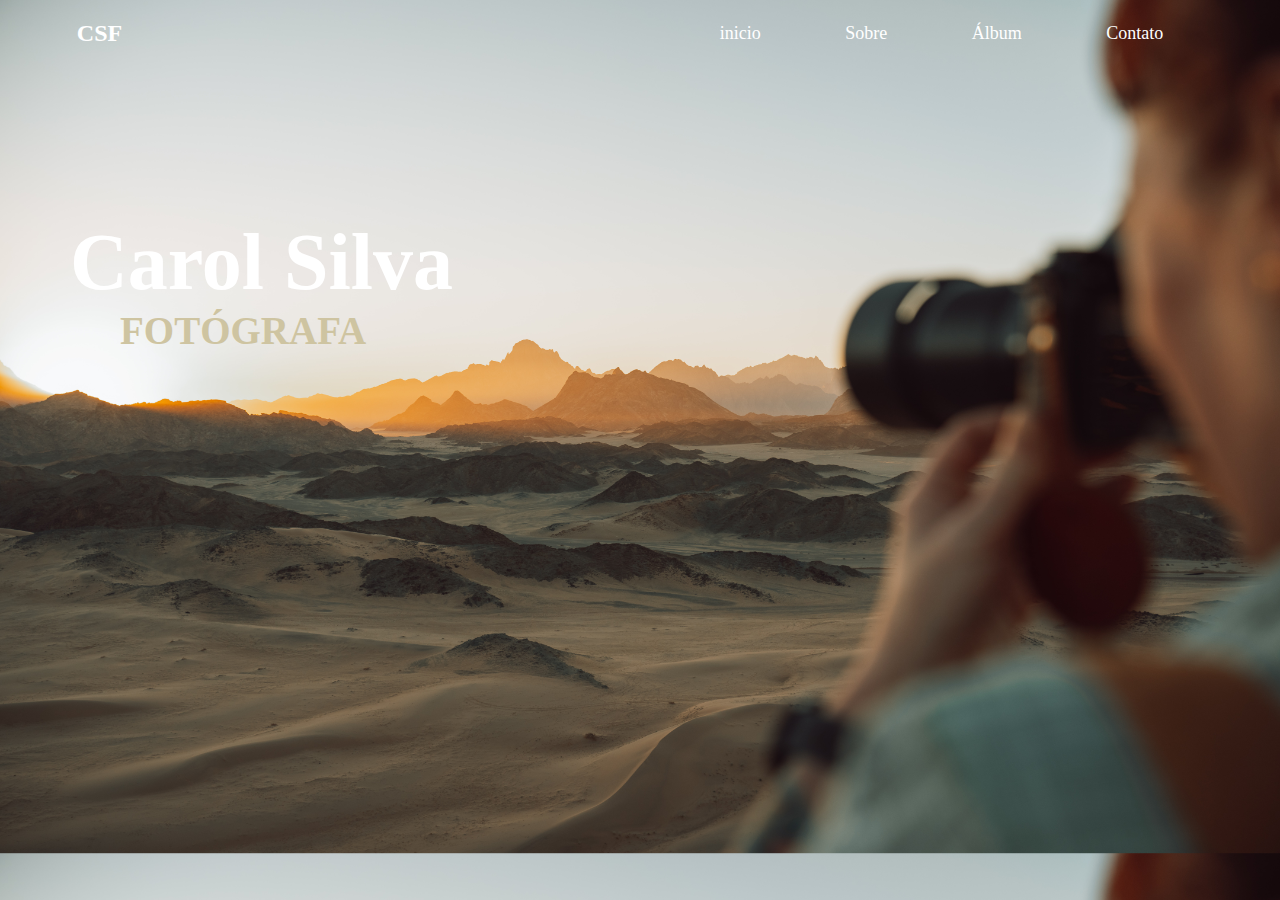
<file: index.html>
<!DOCTYPE html>
<html lang="PT-br">
<head>
    <meta charset="UTF-8">
    <meta name="viewport" content="width=device-width, initial-scale=1.0">
    <title>portifolio - Carol Silva</title>
   <link rel="stylesheet" href="style.css">
</head>
<body>

<header>
    <div class="interface">
        <h2 class="logo"> CSF</h2> <!--logo-->

        <nav class="menu">
            <ul>
                <btn>
                <li><a href="index.html">inicio</a></li>
            </btn>
            <btn>
                <li><a href="sobre.html">Sobre</a></li>
            </btn>
            <btn>
                <li><a href="book.html">Álbum</a></li>
            </btn>
            <btn>
                <li><a href="contato.html">Contato</a></li>
            </btn>
            
            </ul>
        </nav>
    </div>
</header>

<section>
    <div>
        <h1>Carol Silva</h1>
        <h2>FOTÓGRAFA</h2>
    </div>
</section>
  
</body>
</html>
</file>
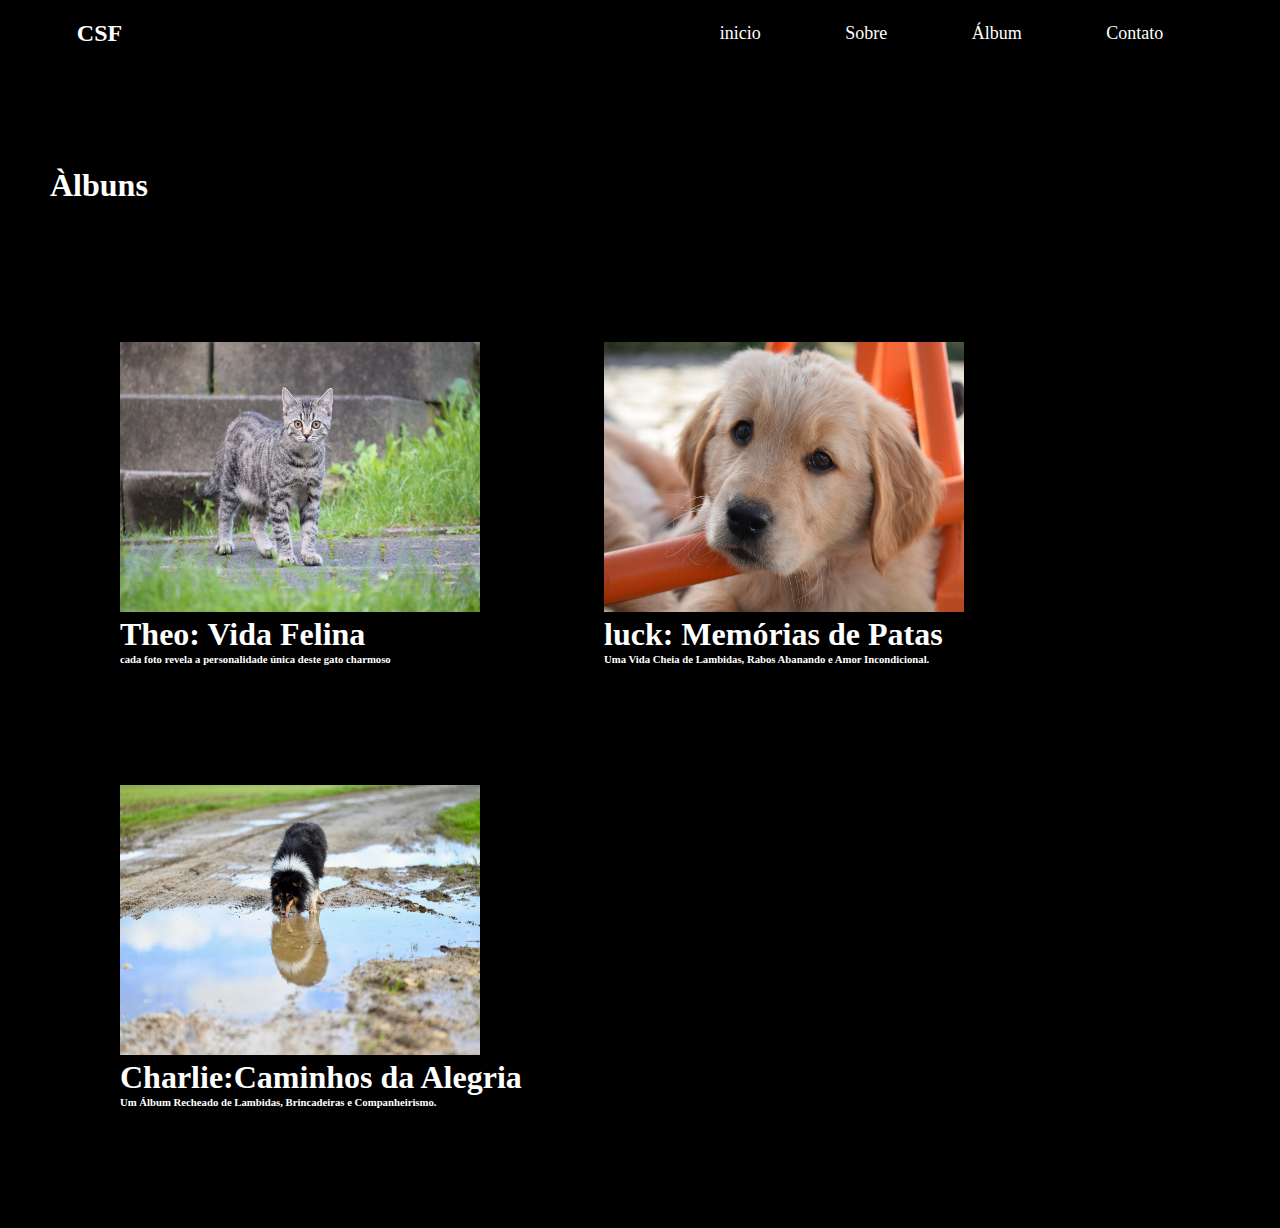
<file: book.html>
<!DOCTYPE html>
<html lang="PT-br">
<head>
    <meta charset="UTF-8">
    <meta name="viewport" content="width=device-width, initial-scale=1.0">
    <title>Album - Carol Silva</title>
   <link rel="stylesheet" href="book.css">
</head>
<body>

<header>
    <div class="interface">
        <h2 class="logo"> CSF</h2> <!--logo-->

        <nav class="menu">
          <ul>
              <btn>
              <li><a href="index.html">inicio</a></li>
          </btn>
          <btn>
              <li><a href="sobre.html">Sobre</a></li>
          </btn>
          <btn>
              <li><a href="book.html">Álbum</a></li>
          </btn>
          <btn>
              <li><a href="contato.html">Contato</a></li>
          </btn>

            </ul>
        </nav>
    </div>
</header>


<div id="album">
  <h1>Àlbuns</h1> <br>
</div> 

<section id="book">
   
  <div class="books">
    <div>
      <img class="img-asta" src="img/CAT.jpg" alt="" >
      <h1>Theo: Vida Felina</h1>
      <h6>cada foto revela a personalidade única deste gato charmoso</h6>
    </div>
    <div>
      <img class="img-asta" src="img/DOG.jpg" alt="">
      <h1>luck: Memórias de Patas</h1>
      <h6>Uma Vida Cheia de Lambidas, Rabos Abanando e Amor Incondicional.</h6>
    </div>
    <div>
      <img class="img-asta" src="img/DOG2.jpg" alt="">
      <h1>Charlie:Caminhos da Alegria</h1>
      <h6>Um Álbum Recheado de Lambidas, Brincadeiras e Companheirismo.</h6>
    </div>

</section>
</file>
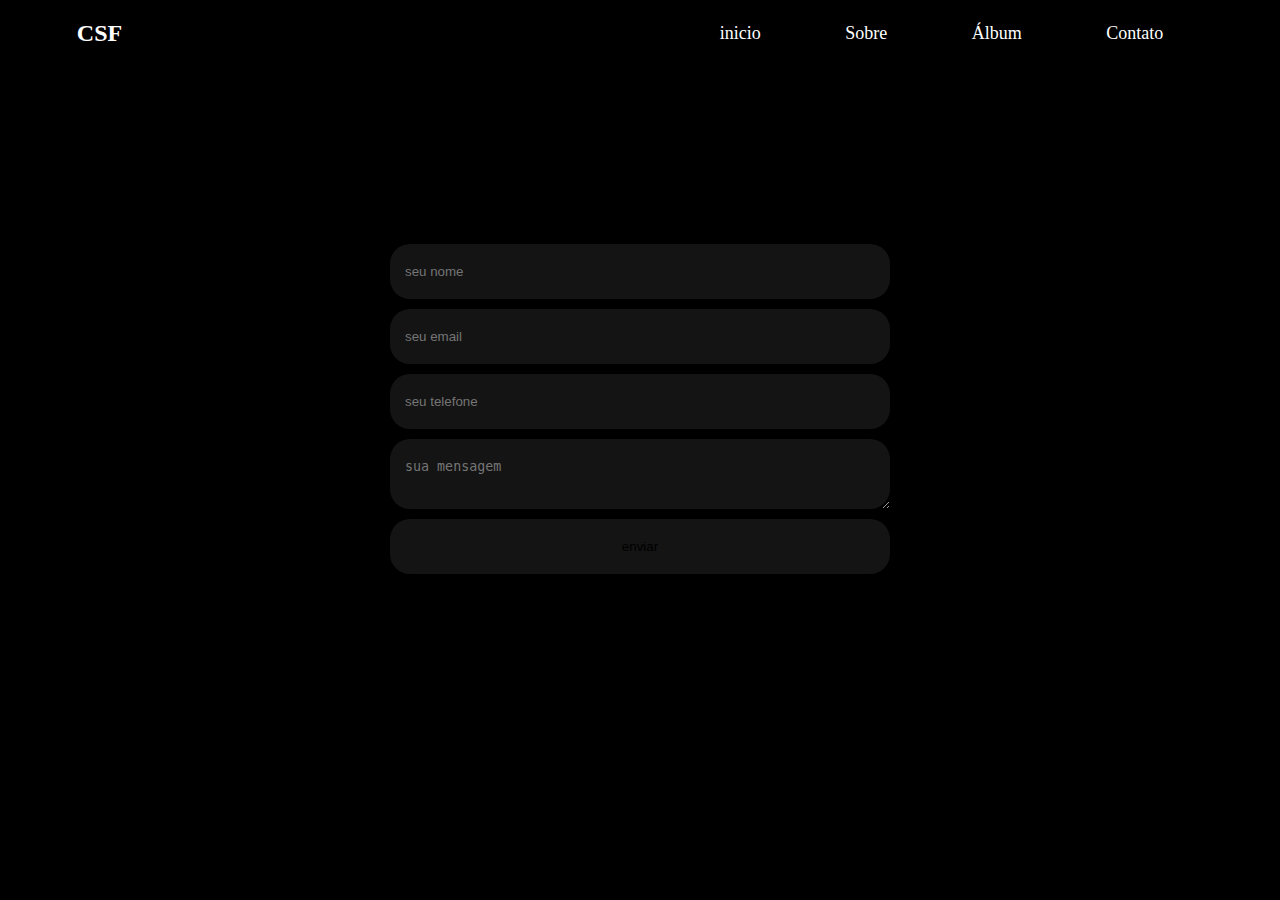
<file: contato.html>
<!DOCTYPE html>
<html lang="PT-br">
<head>
    <meta charset="UTF-8">
    <meta name="viewport" content="width=device-width, initial-scale=1.0">
    <title>contato - Carol Silva</title>
   <link rel="stylesheet" href="contato.css">
</head>
<body>

<header>
    <div class="interface">
        <h2 class="logo"> CSF</h2> <!--logo-->

        <nav class="menu">
            <ul>
                <btn>
                <li><a href="index.html">inicio</a></li>
            </btn>
            <btn>
                <li><a href="sobre.html">Sobre</a></li>
            </btn>
            <btn>
                <li><a href="book.html">Álbum</a></li>
            </btn>
            <btn>
                <li><a href="contato.html">Contato</a></li>
            </btn>

            </ul>
        </nav>
    </div>
</header>

<section  class="formulario">
    <div class="interface">
        <h2>fala comigo</h2>
        <form action="">
            <input type="text" name="" id="" placeholder="seu nome" required>
            <input type="text" name="" id="" placeholder="seu email" required>
            <input type="text" name="" id="" placeholder="seu telefone">
            <textarea name="" id="" placeholder="sua mensagem" required></textarea>
            <div class="btn-enviar"><input type="submit" value="enviar"> </div>
        </form>
    </div>
</section>
</file>
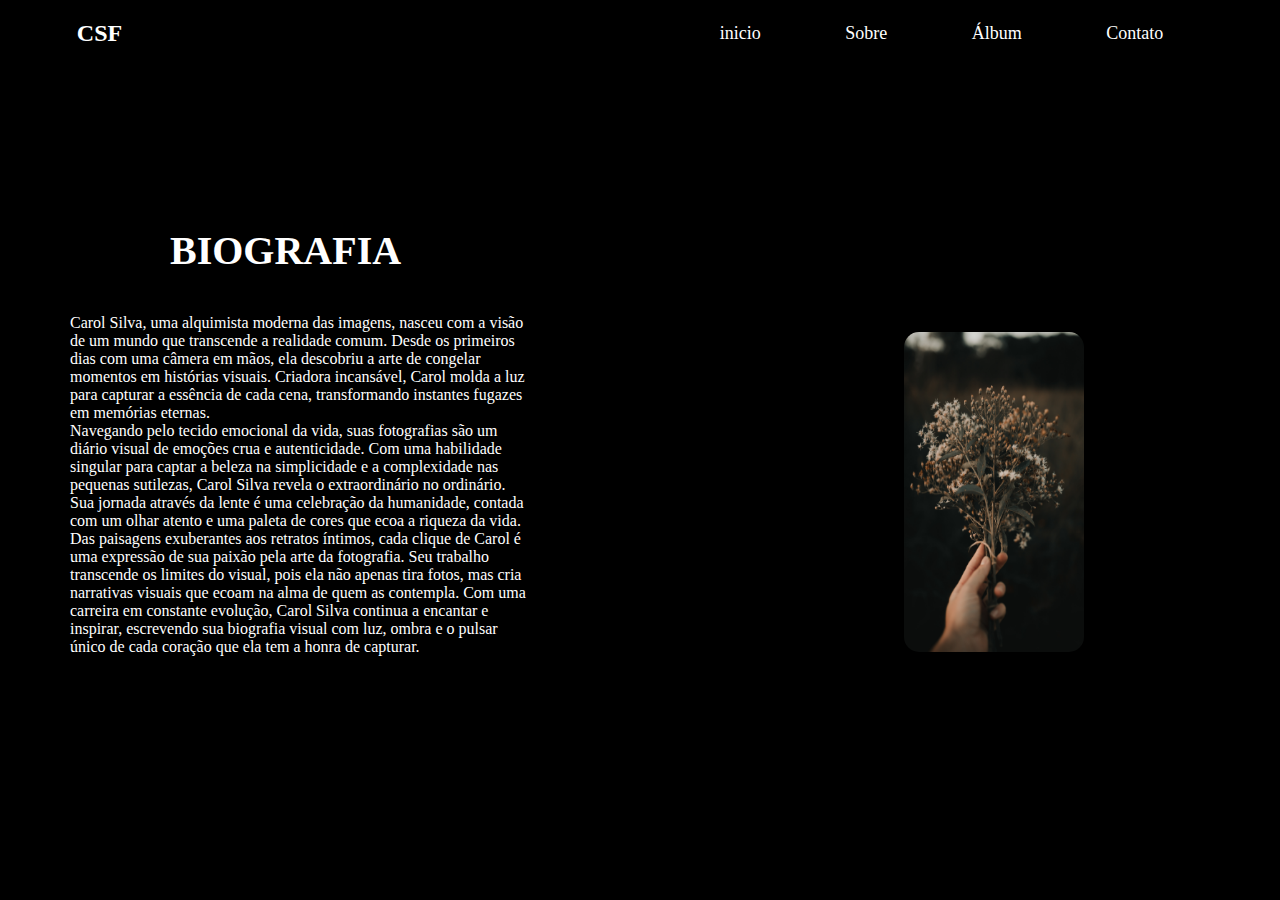
<file: sobre.html>
<!DOCTYPE html>
<html lang="PT-br">
<head>
    <meta charset="UTF-8">
    <meta name="viewport" content="width=device-width, initial-scale=1.0">
    <title>sobre eu</title>
   <link rel="stylesheet" href="sobre.css">
</head>
<body>

<header>
    <div class="interface">
        <h2 class="logo"> CSF</h2> <!--logo-->

        <nav class="menu">
            <ul>
                <btn>
                <li><a href="index.html">inicio</a></li>
            </btn>
            <btn>
                <li><a href="sobre.html">Sobre</a></li>
            </btn>
            <btn>
                <li><a href="book.html">Álbum</a></li>
            </btn>
            <btn>
                <li><a href="contato.html">Contato</a></li>
            </btn>

            </ul>
        </nav>
    </div>
</header>

<section id="bio">
    <div>
        <h1><b>BIOGRAFIA</b></h1>
        <p>Carol Silva, uma alquimista moderna das imagens, nasceu com a visão de um mundo que transcende a realidade comum. 
            Desde os primeiros dias com uma câmera em mãos, ela descobriu a arte de congelar momentos em histórias visuais. 
            Criadora incansável, Carol molda a luz para capturar a essência de cada cena, transformando instantes fugazes em memórias eternas. <br>

            Navegando pelo tecido emocional da vida, suas fotografias são um diário visual de emoções crua e autenticidade. 
            Com uma habilidade singular para captar a beleza na simplicidade e a complexidade nas pequenas sutilezas, 
            Carol Silva revela o extraordinário no ordinário. Sua jornada através da lente é uma celebração da humanidade, 
            contada com um olhar atento e uma paleta de cores que ecoa a riqueza da vida.<br>
            
            Das paisagens exuberantes aos retratos íntimos, cada clique de Carol é uma expressão de sua paixão pela arte da fotografia. 
            Seu trabalho transcende os limites do visual, pois ela não apenas tira fotos, 
            mas cria narrativas visuais que ecoam na alma de quem as contempla. Com uma carreira em constante evolução, 
            Carol Silva continua a encantar e inspirar, escrevendo sua biografia visual com luz, 
            ombra e o pulsar único de cada coração que ela tem a honra de capturar.</p>     
    </div>

</section>
<div id="img-sobre">
    <img class="image" src="img/photo-sobre.jpg" alt="img sobre">
</div>
</file>
<file: style.css>
/* estilo geral */
*{
    margin: 0;
    padding: 0;
    box-sizing: border-box;  
}

body{
    background-image: url(img/backgroud.jpg) ;
    background-size: cover;
    background-position:top;
}

.interface{
    max-width: 1280px;
    margin: 0 auto;
}

/* estilo cabeçalho */


header{
    padding: 20px 6% ;
}

.logo{
    color: #fff;
}
header > .interface {
    display: flex;
    align-items: center;
    justify-content:space-between ;
}
header a {
    color: #fff;
    text-decoration: none;
}

header nav ul {
    list-style-type: none;
    font-size: large;
}
header nav ul li {
    display: inline-block;
    padding: 0 40px;

}

/* estilo  */
section{
    align-items: center;
}

section h1 {
    margin: 150px 70px 0px; /* */ 
    color: #fff;
    font-size: 80px;
}

section h2{
    margin-left: 120PX;
    color: #cec4a1;
    font-size: 39px;
}
</file>
<file: book.css>
*{
    margin: 0;
    padding: 0;
    box-sizing: border-box;
}

body{
    background-color: #000;
    background-size: cover;
    background-position: top;
}

.interface{
    max-width: 1280px;
    margin: 0 auto;
}

/* estilo cabeçalho */


header{
    padding: 20px 6% ;
}

.logo{
    color: #fff;
}
header > .interface {
    display: flex;
    align-items: center;
    justify-content:space-between ;
}
header a {
    color: #fff;
    text-decoration: none;
}

header nav ul {
    list-style-type: none;
    font-size: large;
}
header nav ul li {
    display: inline-block;
    padding: 0 40px;
}

#album{
    color: #fff;
    margin: 100px 50px 0px;
}

section div{
    display: inline-block;
    padding: 60px;
}

.img-asta{
    height: 30vh;
    width: 40vh;
}   

section h1,h6{
    color: #fff;
}
</file>
<file: contato.css>
*{
    margin: 0;
    padding: 0;
    box-sizing: border-box;
}

body{
    background-color: #000;
    background-size: cover;
    background-position: top;
}

.interface{
    max-width: 1280px;
    margin: 0 auto;
}

/* estilo cabeçalho */


header{
    padding: 20px 6% ;
}

.logo{
    color: #fff;
}
header > .interface {
    display: flex;
    align-items: center;
    justify-content:space-between ;
}
header a {
    color: #fff;
    text-decoration: none;
}

header nav ul {
    list-style-type: none;
    font-size: large;
}
header nav ul li {
    display: inline-block;
    padding: 0 40px;
}

section div.interface{
    margin-top: 150px;
}
form{
    max-width: 500px;
    margin: 0 auto;
    display: flex;
    justify-content: center;
    flex-direction: column;
    gap: 10px;
}

form input, form textarea{
    width: 100%;
    background-color: #141414;
    border: 0;
    outline: 0;
    padding: 20px 15px;
   border-radius: 20px;
}
</file>
<file: sobre.css>
/* estilo geral */
*{
    margin: 0;
    padding: 0;
    box-sizing: border-box;
}

body{
    background-color: #000;
    background-size: cover;
    background-position: top;
}

.interface{
    max-width: 1280px;
    margin: 0 auto;
}

/* estilo cabeçalho */


header{
    padding: 20px 6% ;
}

.logo{
    color: #fff;
}
header > .interface {
    display: flex;
    align-items: center;
    justify-content:space-between ;
}
header a {
    color: #fff;
    text-decoration: none;
}

header nav ul {
    list-style-type: none;
    font-size: large;
}
header nav ul li {
    display: inline-block;
    padding: 0 40px;

}
#bio{
    display: inline-block;
}

section div {
    display: inline-block;
    color: #fff;
    width: 600px;
    padding: 0px 70px;
}
section div h1 {
    font-size: 40px;
    padding: 10px 100px 40px;
    margin-top: 150px;
}

#img-sobre{
    display: inline-block;
    margin-left: 300px;
    margin-top: 80px;
}
.image{
    width: 180px;
    height: 320px;
    border-radius: 15px;
}
</file>
